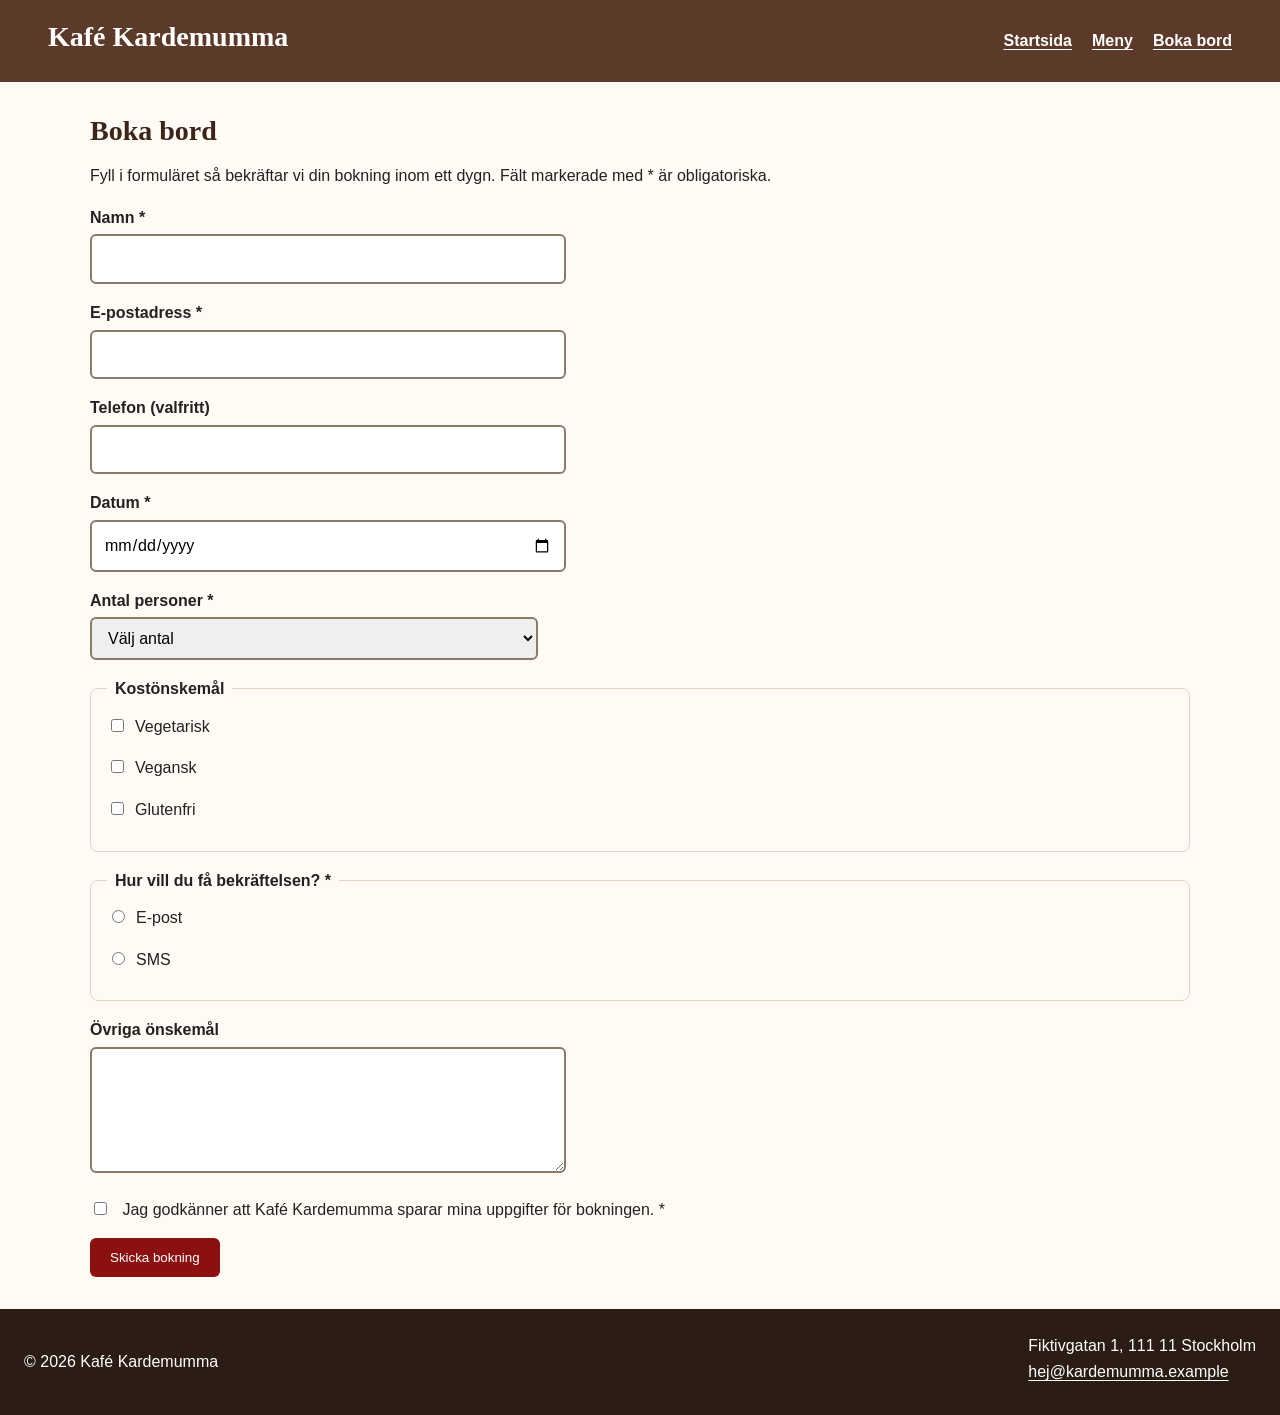
<file: kontakt.html>
<!doctype html>
<html lang="sv">
    <head>
        <meta charset="UTF-8" />
        <meta name="viewport" content="width=device-width, initial-scale=1.0" />
        <title>Boka bord – Kafé Kardemumma</title>
        <link rel="stylesheet" href="css/variables.css" />
        <link rel="stylesheet" href="css/base.css" />
        <link rel="stylesheet" href="css/layout.css" />
        <link rel="stylesheet" href="css/components.css" />
        <!-- <link rel="stylesheet" href="styles.css" /> -->
    </head>
    <body>
        <header>
            <h1>Kafé Kardemumma</h1>
            <nav aria-label="Huvudmeny">
                <ul>
                    <li><a href="index.html">Startsida</a></li>
                    <li><a href="index.html#meny">Meny</a></li>
                    <li>
                        <a href="kontakt.html" aria-current="page">Boka bord</a>
                    </li>
                </ul>
            </nav>
        </header>

        <main>
            <h2>Boka bord</h2>
            <p>
                Fyll i formuläret så bekräftar vi din bokning inom ett dygn.
                Fält markerade med * är obligatoriska.
            </p>

            <form action="#" method="post">
                <div class="falt">
                    <label for="namn">Namn *</label>
                    <input
                        type="text"
                        id="namn"
                        name="namn"
                        autocomplete="name"
                        required
                    />
                </div>

                <div class="falt">
                    <label for="epost">E-postadress *</label>
                    <input
                        type="email"
                        id="epost"
                        name="epost"
                        autocomplete="email"
                        required
                    />
                </div>

                <div class="falt">
                    <label for="telefon">Telefon (valfritt)</label>
                    <input
                        type="tel"
                        id="telefon"
                        name="telefon"
                        autocomplete="tel"
                    />
                </div>

                <div class="falt">
                    <label for="datum">Datum *</label>
                    <input type="date" id="datum" name="datum" required />
                </div>

                <div class="falt">
                    <label for="antal">Antal personer *</label>
                    <select id="antal" name="antal" required>
                        <option value="">Välj antal</option>
                        <option value="1">1 person</option>
                        <option value="2">2 personer</option>
                        <option value="3">3 personer</option>
                        <option value="4">4 personer</option>
                        <option value="5plus">5 eller fler</option>
                    </select>
                </div>

                <fieldset>
                    <legend>Kostönskemål</legend>
                    <div class="val">
                        <input
                            type="checkbox"
                            id="veg"
                            name="kost"
                            value="vegetarisk"
                        /><label for="veg">Vegetarisk</label>
                    </div>
                    <div class="val">
                        <input
                            type="checkbox"
                            id="vegan"
                            name="kost"
                            value="vegansk"
                        /><label for="vegan">Vegansk</label>
                    </div>
                    <div class="val">
                        <input
                            type="checkbox"
                            id="gluten"
                            name="kost"
                            value="glutenfri"
                        /><label for="gluten">Glutenfri</label>
                    </div>
                </fieldset>

                <fieldset>
                    <legend>Hur vill du få bekräftelsen? *</legend>
                    <div class="val">
                        <input
                            type="radio"
                            id="via-epost"
                            name="svar"
                            value="epost"
                            required
                        /><label for="via-epost">E-post</label>
                    </div>
                    <div class="val">
                        <input
                            type="radio"
                            id="via-sms"
                            name="svar"
                            value="sms"
                        /><label for="via-sms">SMS</label>
                    </div>
                </fieldset>

                <div class="falt">
                    <label for="onskemal">Övriga önskemål</label>
                    <textarea id="onskemal" name="onskemal" rows="4"></textarea>
                </div>

                <div class="val">
                    <input
                        type="checkbox"
                        id="samtycke"
                        name="samtycke"
                        required
                    />
                    <label for="samtycke"
                        >Jag godkänner att Kafé Kardemumma sparar mina uppgifter
                        för bokningen. *</label
                    >
                </div>

                <button type="submit" class="knapp">Skicka bokning</button>
            </form>
        </main>

        <footer>
            <p>&copy; 2026 Kafé Kardemumma</p>
            <address>
                Fiktivgatan 1, 111 11 Stockholm<br />
                <a href="mailto:hej@kardemumma.example"
                    >hej@kardemumma.example</a
                >
            </address>
        </footer>
    </body>
</html>
</file>
<file: css/variables.css>
:root {
    /* page variables */

    /*---------------------------- Colors------------------- */
    --color-bg: #fffaf3;
    --color-primary: #5b3a29;
    --color-body-text: #222222;
    --color-hero-bg: #f3e3cf;

    /* Heading */
    --color-headings: #3b2418;

    /* Footer and header */
    --color-headfoot-text: #ffffff;
    --color-footer-bg: #2b1c14;
    --color-link-text: #8c1010;
    --color-link-hover: #5e0a0a;
    --color-nav-menu: #ffffff;

    /* article variables */
    --color-article-border: #e3d5c3;
    --color-article-bg: #ffffff;
    --color-article-price: #8c1010;

    /* Buttons */
    --color-btn-bg: #8c1010;
    --color-btn-text: #ffffff;
    --color-btn-hover: #6f0c0c;

    /* Form */
    --color-fieldset-border: #e3d5c3;
    --color-focus: #1a73e8;
    --color-field-border: #8a7a6a;

    /*---------------------------- Fonts------------------- */
    --font-body:
        Arial, system-ui, -apple-system, 'Segoe UI', Roboto, sans-serif;
    --font-heading: Georgia, 'Times New Roman', serif;

    /*---------------------------- Spacing------------------- */

    /* Using PX */
    --space-1: 8px;
    --space-2: 16px;
    --space-3: 24px;
    --space-4: 32px;
    --space-5: 48px;

    /* using rem

    --space-1: 0.5rem;
    --space-2: 1rem;
    --space-3: 1.5rem;
    --space-4: 2rem;
    --space-5: 3rem;






    */
}
</file>
<file: css/base.css>
*::before,
*::after {
    box-sizing: border-box;
}

/*---------------------------- Body------------------- */

body {
    font-family: var(--font-body);
    font-size: var(--space-2);
    line-height: 1.6;
    margin: 0;
    color: var(--color-body-text);
    background-color: var(--color-bg);
}

/*---------------------------- Headings------------------- */
h1,
h2,
h3 {
    font-family: var(--font-heading);
    line-height: 1.2;
    color: var(--color-headings);
}

header h1 {
    margin: 0;
}

header h1 {
    color: var(--color-headfoot-text);
    font-size: 1.75rem;
}

header h1 {
    margin: 0 0 var(--space-1);
}

h2 {
    font-size: 1.75rem;
    margin: 0 0 var(--space-2);
}

h3 {
    font-size: 1.25rem;
    margin: calc(var(--space-1) * 1.5) 0 var(--space-1);
}
/*---------------------------Links------------------ */
a {
    color: var(--color-link-text);
    text-underline-offset: 3px;
}

a:hover {
    color: var(--color-link-hover);
}

nav a {
    color: var(--color-nav-menu);
}

footer a {
    color: var(--color-headfoot-text);
}

nav a {
    font-weight: 600;
}

/*---------------------------Images------------------ */

article img,
#om-oss img {
    max-width: 100%;
    height: auto;
    border-radius: calc(var(--space-1) * 0.5);
}
</file>
<file: css/layout.css>
/* Header, main, footer, grid and flex for page structure, media queries for layout */

/*---------------------------- Header ------------------- */

header {
    background-color: var(--color-primary);
    color: var(--color-headfoot-text);
    padding: var(--space-2) var(--space-3);
    display: flex;
    flex-wrap: wrap;
    align-items: center;
    justify-content: space-between;
    gap: var(--space-1) var(--space-3);
}

/*---------------------------- Main  ------------------- */

main {
    padding: var(--space-3);
    max-width: 1100px;
    margin: 0 auto;
}

nav ul {
    display: flex;
    gap: calc(var(--space-1) * 2.5);
    list-style: none;
    margin: 0;
    padding: 0;
}

section {
    margin-bottom: calc(var(--space-2) * 2.5);
}

#hero {
    background-color: var(--color-hero-bg);
    padding: var(--space-4) var(--space-3);
    border-radius: var(--space-1);
}

#hero p {
    font-size: 1.125rem;
    max-width: 60ch;
}
/*---------------------------- Footer ------------------- */

footer {
    display: flex;
    flex-wrap: wrap;
    justify-content: space-between;
    gap: var(--space-2);
    background-color: var(--color-footer-bg);
    color: var(--color-headfoot-text);
    padding: var(--space-3);
}

address {
    font-style: normal;
}

/*---------------------------- Grids & Flex------------------- */
header {
    display: flex;
    flex-wrap: wrap;
    align-items: center;
    justify-content: space-between;
    gap: var(--space-1) var(--space-3);
}

.meny-lista {
    display: grid;
    grid-template-columns: repeat(auto-fit, minmax(240px, 1fr));
    gap: calc(var(--space-1) * 2.5);
}

.meny-lista article {
    margin-bottom: 0;
}

#om-oss {
    display: grid;
    grid-template-columns: 1fr;
    gap: var(--space-1) var(--space-4);
}

#om-oss h2 {
    grid-column: 1 / -1;
}

article {
    display: flex;
    flex-direction: column;
}

/*---------------------------- Media Queries ------------------- */

@media (min-width: 600px) {
    main {
        padding: var(--space-4);
    }

    #hero {
        padding: calc(var(--space-4) * 1.75) calc(var(--space-2) * 2.5);
    }

    #hero h2 {
        font-size: 2.25rem;
    }
}

@media (min-width: 900px) {
    #om-oss {
        grid-template-columns: 1fr 1fr;
        align-items: start;
    }

    #om-oss img {
        grid-row: 2 / span 2;
        grid-column: 2;
    }

    header {
        padding: calc(var(--space-1) * 2.5) var(--space-5);
    }
}
</file>
<file: css/components.css>
/* Button, card, form, hero: reusable parts */

/*---------------------------- Buttons------------------- */

.knapp {
    display: inline-block;
    background-color: var(--color-btn-bg);
    color: var(--color-btn-text);
    padding: calc(var(--space-1) * 1.5) calc(var(--space-1) * 2.5);
    border: 0;
    border-radius: calc(var(--space-1) * 0.75);
    text-decoration: none;
}

.knapp:hover {
    background-color: var(--color-btn-hover);
}

/*---------------------------- Cards ------------------- */
article {
    background-color: var(--color-article-bg);
    border: 1px solid var(--color-article-border);
    border-radius: var(--space-1);
    padding: var(--space-2);
    margin-bottom: var(--space-2);
}

article .pris {
    margin-top: auto;
}

.pris {
    font-weight: 700;
    color: var(--color-article-price);
}

/*---------------------------- Form ------------------- */

fieldset {
    border: 1px solid var(--color-fieldset-border);
    border-radius: var(--space-1);
    margin: 0 0 var(--space-2);
    padding: calc(var(--space-1) * 1.5) var(--space-2);
}

legend {
    font-weight: 700;
    padding: 0 var(--space-1);
}

input[type='text'],
input[type='email'],
input[type='tel'],
input[type='date'],
select,
textarea {
    width: 100%;
    max-width: 28rem;
    padding: 10px calc(var(--space-1) * 1.5);
    border: 2px solid var(--color-field-border);
    border-radius: calc(var(--space-1) * 0.75);
    font: inherit;
}

.falt,
.val {
    margin-bottom: var(--space-2);
}

label {
    display: block;
    font-weight: 600;
    margin-bottom: calc(var(--space-1) * 0.5);
}

.val label {
    display: inline;
    font-weight: 400;
    margin-left: var(--space-1);
}

a:focus-visible,
button:focus-visible,
input:focus-visible,
select:focus-visible,
textarea:focus-visible {
    outline: 3px solid var(--color-focus);
    outline-offset: 2px;
}
</file>
<file: styles.css>
/* ===== Dag 3: grunder, boxmodell ===== */
*,
*::before,
*::after {
    box-sizing: border-box;
}

body {
    margin: 0;
    font-family: var(--font-body);
    color: var(--color-body-text);
    background-color: var(--color-bg);
}

header {
    background-color: var(--color-primary);
    color: var(--color-headfoot-text);
    padding: var(--space-2) var(--space-3);
}

header h1 {
    margin: 0 0 var(--space-1);
}

nav ul {
    list-style: none;
    margin: 0;
    padding: 0;
}

nav a {
    color: var(--color-nav-menu);
}

main {
    padding: var(--space-3);
    max-width: 1100px;
    margin: 0 auto;
}

section {
    margin-bottom: calc(var(--space-2) * 2.5);
}

article {
    background-color: var(--color-article-bg);
    border: 1px solid var(--color-article-border);
    border-radius: var(--space-1);
    padding: var(--space-2);
    margin-bottom: var(--space-2);
}

article img,
#om-oss img {
    max-width: 100%;
    height: auto;
    border-radius: calc(var(--space-1) * 0.5);
}

.knapp {
    display: inline-block;
    background-color: var(--color-btn-bg);
    color: var(--color-btn-text);
    padding: calc(var(--space-1) * 1.5) calc(var(--space-1) * 2.5);
    border: 0;
    border-radius: calc(var(--space-1) * 0.75);
    text-decoration: none;
}

footer {
    background-color: var(--color-footer-bg);
    color: var(--color-headfoot-text);
    padding: var(--space-3);
}

footer a {
    color: var(--color-headfoot-text);
}

address {
    font-style: normal;
}

/* ===== Dag 4: typografi och färg ===== */
body {
    font-family:
        system-ui,
        -apple-system,
        'Segoe UI',
        Roboto,
        sans-serif;
    font-size: 1rem;
    line-height: 1.6;
}

h1,
h2,
h3 {
    font-family: Georgia, 'Times New Roman', serif;
    line-height: 1.2;
    color: var(--color-headings);
}

header h1 {
    color: var(--color-headfoot-text);
    font-size: 1.75rem;
}

h2 {
    font-size: 1.75rem;
    margin: 0 0 var(--space-2);
}

h3 {
    font-size: 1.25rem;
    margin: calc(var(--space-1) * 1.5) 0 var(--space-1);
}

.pris {
    font-weight: 700;
    color: var(--color-article-price);
}

a {
    color: var(--color-link-text);
    text-underline-offset: 3px;
}

a:hover {
    color: var(--color-link-hover);
}

nav a {
    font-weight: 600;
}

.knapp:hover {
    background-color: var(--color-btn-hover);
}

a:focus-visible,
button:focus-visible,
input:focus-visible,
select:focus-visible,
textarea:focus-visible {
    outline: 3px solid var(--color-focus);
    outline-offset: 2px;
}

#hero {
    background-color: var(--color-hero-bg);
    padding: var(--space-4) var(--space-3);
    border-radius: var(--space-1);
}

#hero p {
    font-size: 1.125rem;
    max-width: 60ch;
}

/* Formulär */
.falt,
.val {
    margin-bottom: var(--space-2);
}

label {
    display: block;
    font-weight: 600;
    margin-bottom: calc(var(--space-1) * 0.5);
}

.val label {
    display: inline;
    font-weight: 400;
    margin-left: var(--space-1);
}

input[type='text'],
input[type='email'],
input[type='tel'],
input[type='date'],
select,
textarea {
    width: 100%;
    max-width: 28rem;
    padding: 10px calc(var(--space-1) * 1.5);
    border: 2px solid var(--color-field-border);
    border-radius: calc(var(--space-1) * 0.75);
    font: inherit;
}

fieldset {
    border: 1px solid var(--color-fieldset-border);
    border-radius: var(--space-1);
    margin: 0 0 var(--space-2);
    padding: calc(var(--space-1) * 1.5) var(--space-2);
}

legend {
    font-weight: 700;
    padding: 0 var(--space-1);
}

/* ===== Dag 5: Flexbox ===== */
header {
    display: flex;
    flex-wrap: wrap;
    align-items: center;
    justify-content: space-between;
    gap: var(--space-1) var(--space-3);
}

header h1 {
    margin: 0;
}

nav ul {
    display: flex;
    gap: calc(var(--space-1) * 2.5);
}

footer {
    display: flex;
    flex-wrap: wrap;
    justify-content: space-between;
    gap: var(--space-2);
}

article {
    display: flex;
    flex-direction: column;
}

article .pris {
    margin-top: auto;
}

/* ===== Dag 6: Grid ===== */
.meny-lista {
    display: grid;
    grid-template-columns: repeat(auto-fit, minmax(240px, 1fr));
    gap: calc(var(--space-1) * 2.5);
}

.meny-lista article {
    margin-bottom: 0;
}

#om-oss {
    display: grid;
    grid-template-columns: 1fr;
    gap: var(--space-1) var(--space-4);
}

#om-oss h2 {
    grid-column: 1 / -1;
}

/* ===== Dag 7: Responsiv design (mobile first) ===== */
@media (min-width: 600px) {
    main {
        padding: var(--space-4);
    }

    #hero {
        padding: calc(var(--space-4) * 1.75) calc(var(--space-2) * 2.5);
    }

    #hero h2 {
        font-size: 2.25rem;
    }
}

@media (min-width: 900px) {
    #om-oss {
        grid-template-columns: 1fr 1fr;
        align-items: start;
    }

    #om-oss img {
        grid-row: 2 / span 2;
        grid-column: 2;
    }

    header {
        padding: calc(var(--space-1) * 2.5) var(--space-5);
    }
}
</file>
